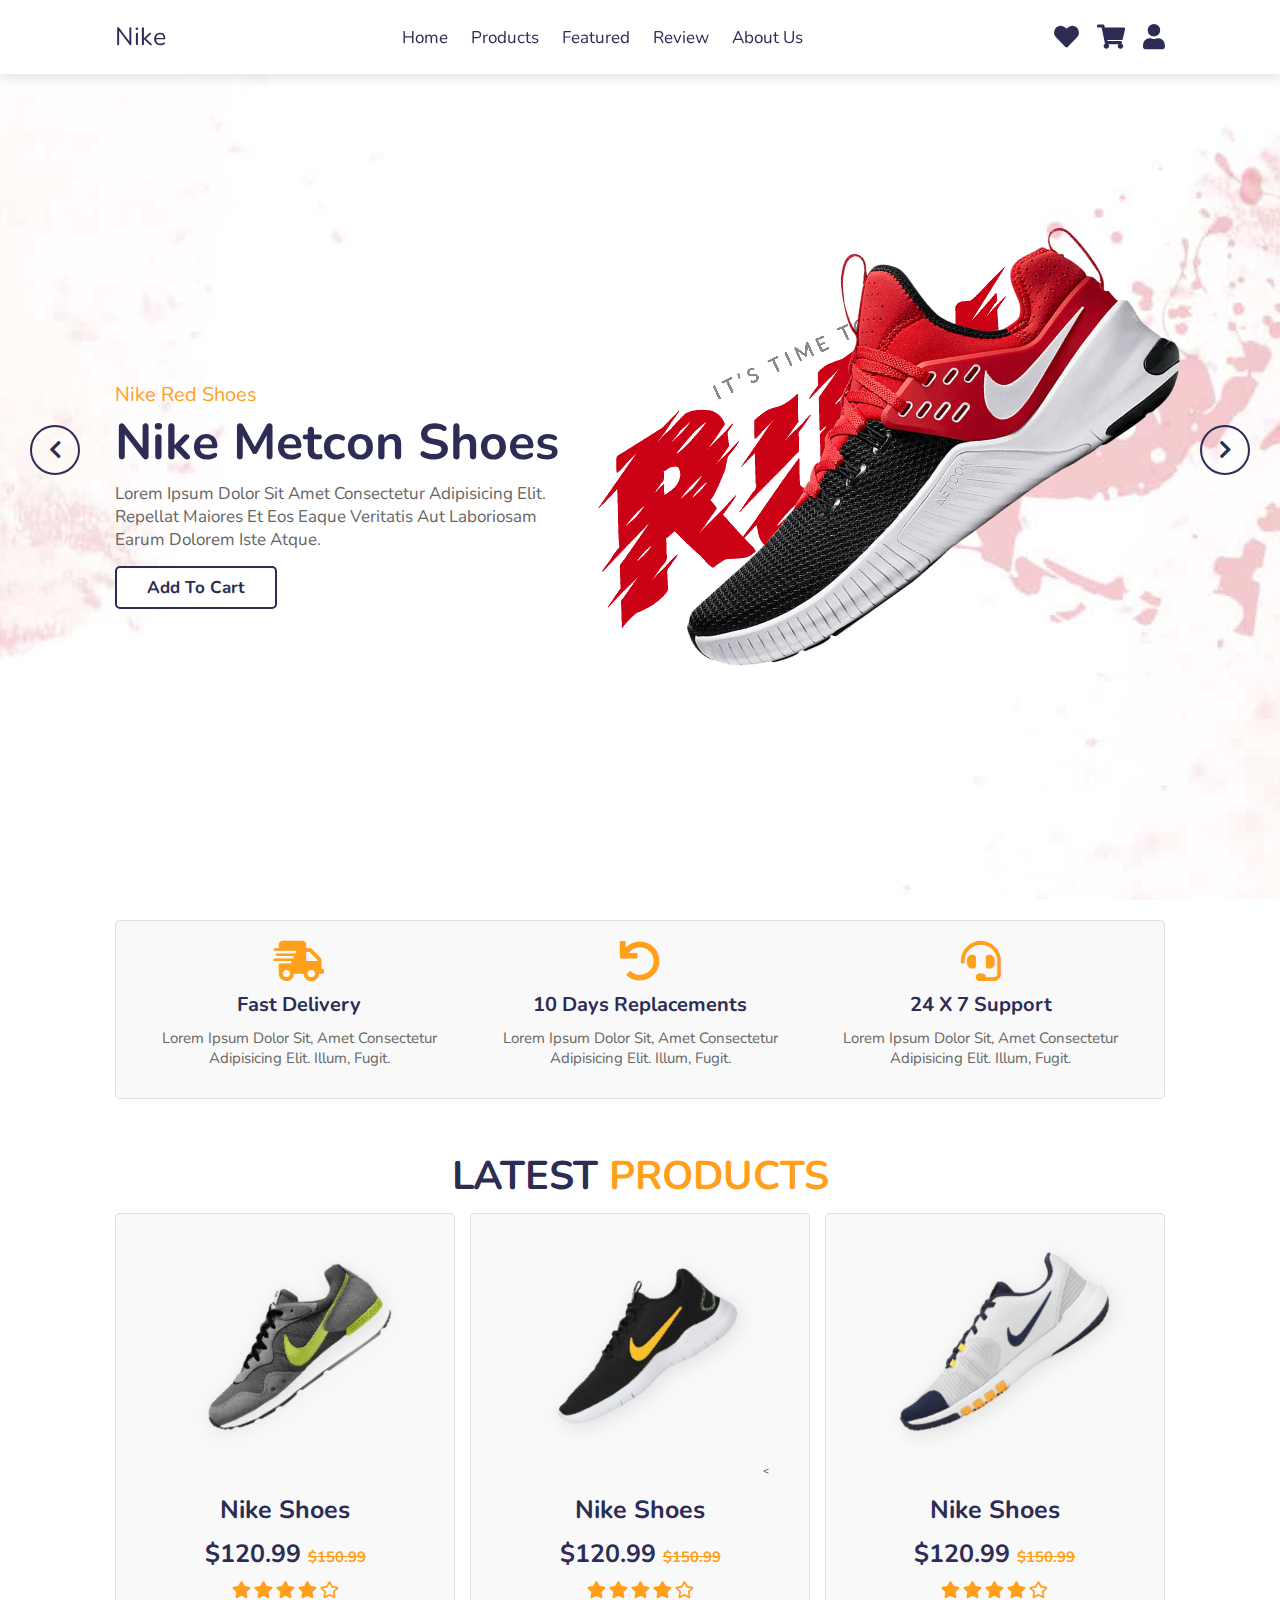
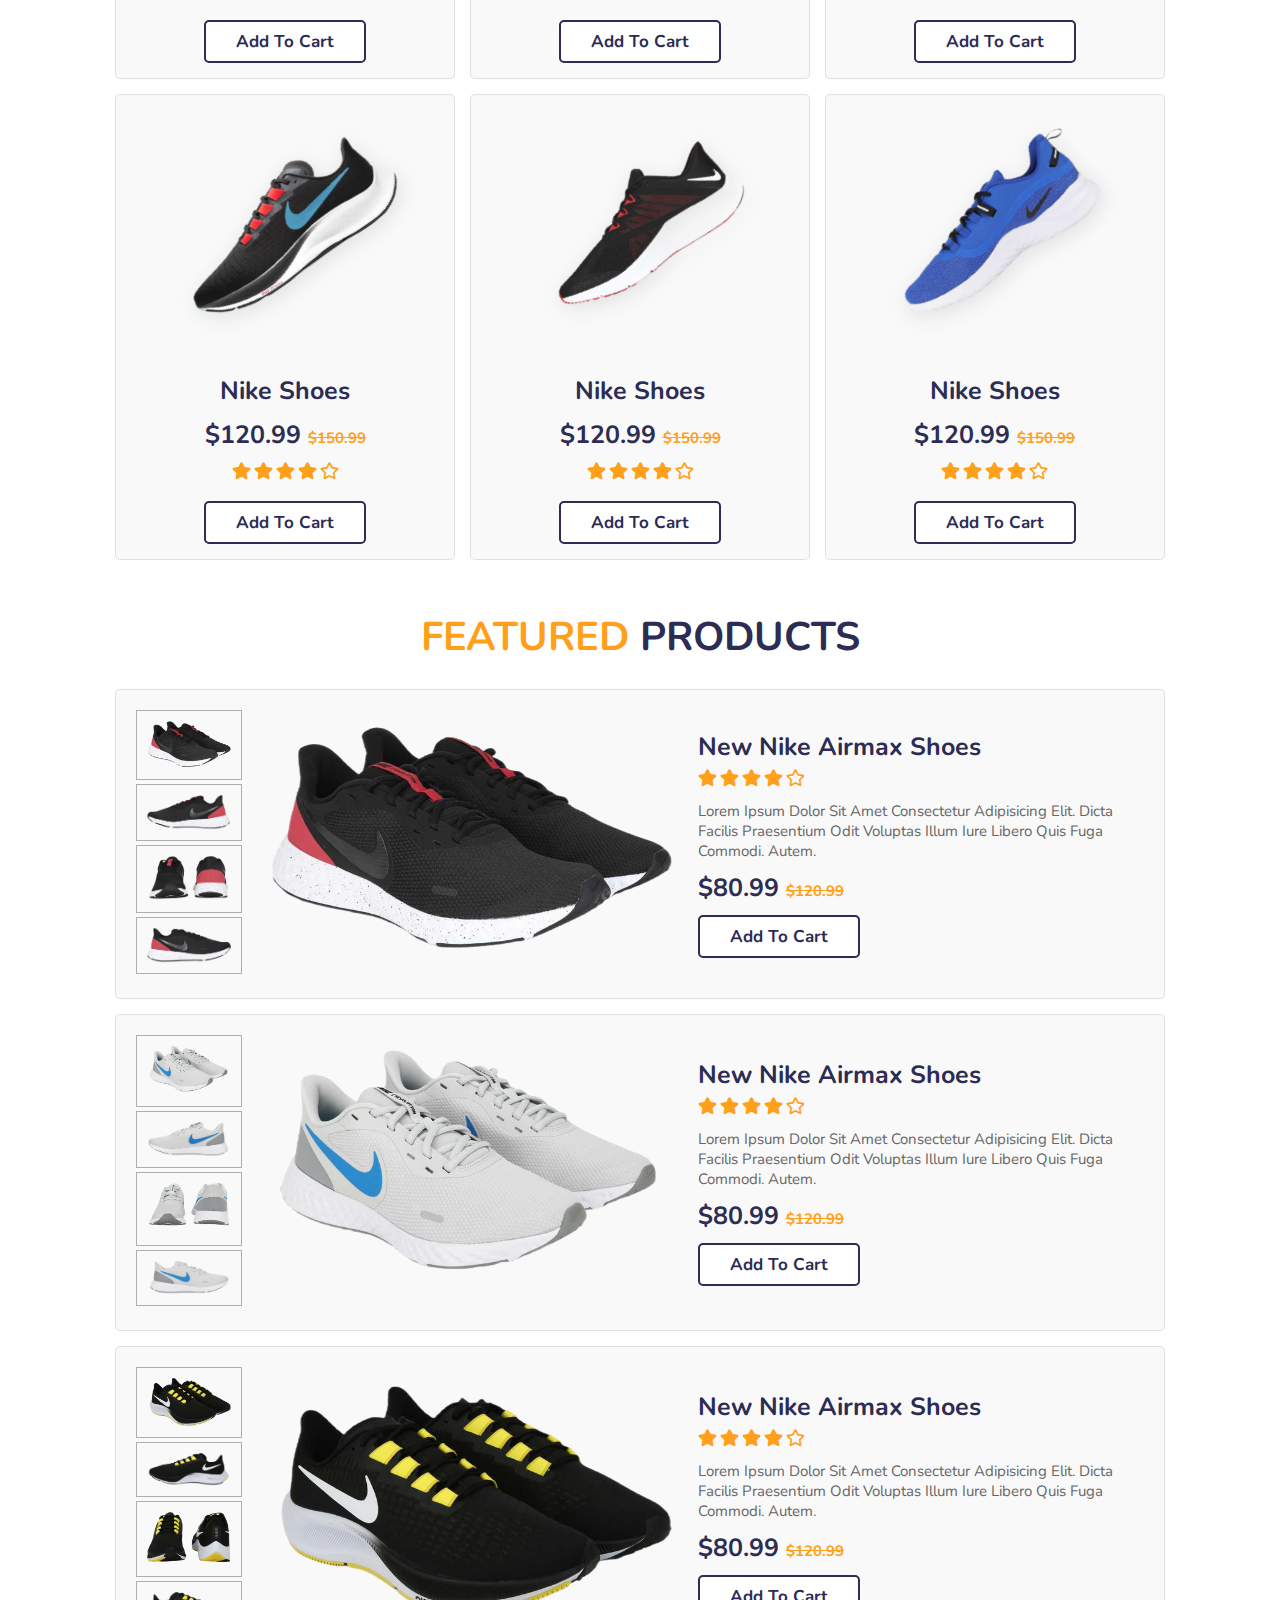
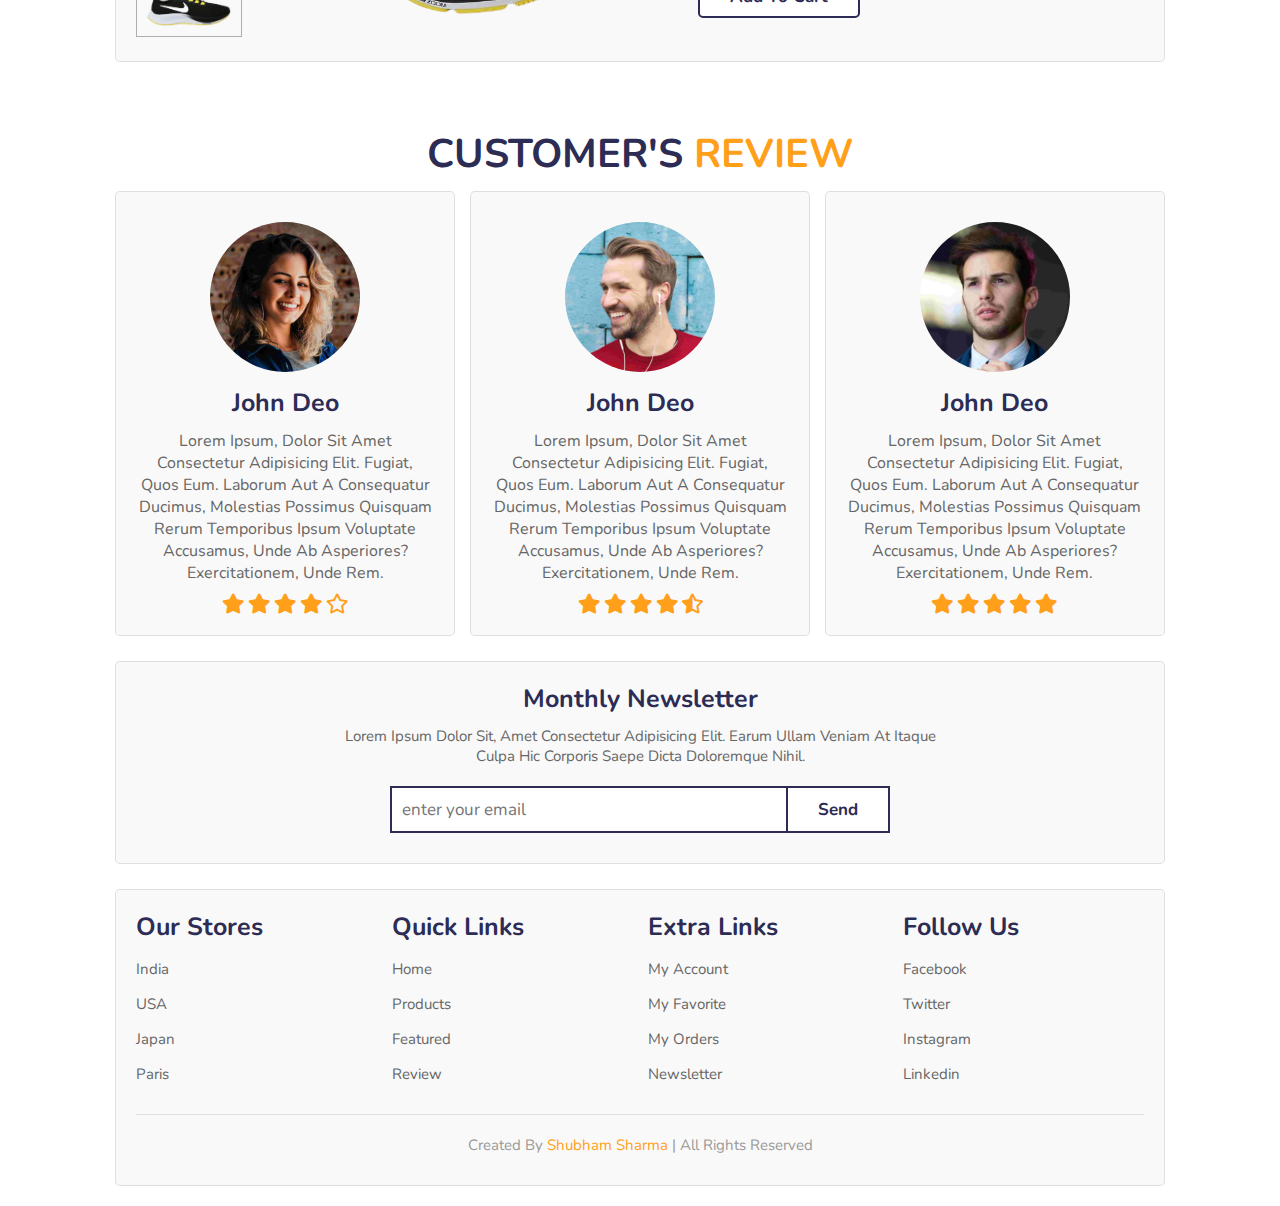
<file: index.html>
<!DOCTYPE html>
<html lang="en">
<head>
    <meta charset="UTF-8">
    <meta name="viewport" content="width=device-width, initial-scale=1.0">
    <title>complete responsive ecommerce website design tutorial</title>

    <!-- font awesome cdn link  -->
    <link rel="stylesheet" href="https://cdnjs.cloudflare.com/ajax/libs/font-awesome/5.15.3/css/all.min.css">

    <!-- custom css file link  -->
    <link rel="stylesheet" href="style.css">

</head>
<body>

<!-- header section starts  -->

<header>

    <div id="menu-bar" class="fas fa-bars"></div>

    <a href="#" class="logo">nike</a>

    <nav class="navbar">
        <a href="#home">home</a>
        <a href="#products">products</a>
        <a href="#featured">featured</a>
        <a href="#review">review</a>
        <a href="/aboutus.html">about us</a>
    </nav>

    <div class="icons">
        <a href="#" class="fas fa-heart"></a>
        <a href="#" class="fas fa-shopping-cart"></a>
        <a href="/login.html" class="fas fa-user"></a>
    </div>

</header>

<!-- header section ends -->

<!-- home section starts  -->

<section class="home" id="home">

    <div class="slide-container active">
        <div class="slide">
            <div class="content">
                <span>nike red shoes</span>
                <h3>nike metcon shoes</h3>
                <p>Lorem ipsum dolor sit amet consectetur adipisicing elit. Repellat maiores et eos eaque veritatis aut laboriosam earum dolorem iste atque.</p>
                <a href="#" class="btn">add to cart</a>
            </div>
            <div class="image">
                <img src="images/home-shoe-1.png" class="shoe" alt="">
                <img src="images/home-text-1.png" class="text" alt="">
            </div>
        </div>
    </div>

    <div class="slide-container">
        <div class="slide">
            <div class="content">
                <span>nike blue shoes</span>
                <h3>nike metcon shoes</h3>
                <p>Lorem ipsum dolor sit amet consectetur adipisicing elit. Repellat maiores et eos eaque veritatis aut laboriosam earum dolorem iste atque.</p>
                <a href="#" class="btn">add to cart</a>
            </div>
            <div class="image">
                <img src="images/home-shoe-2.png" class="shoe" alt="">
                <img src="images/home-text-2.png" class="text" alt="">
            </div>
        </div>
    </div>

    <div class="slide-container">
        <div class="slide">
            <div class="content">
                <span>nike yellow shoes</span>
                <h3>nike metcon shoes</h3>
                <p>Lorem ipsum dolor sit amet consectetur adipisicing elit. Repellat maiores et eos eaque veritatis aut laboriosam earum dolorem iste atque.</p>
                <a href="#" class="btn">add to cart</a>
            </div>
            <div class="image">
                <img src="images/home-shoe-3.png" class="shoe" alt="">
                <img src="images/home-text-3.png" class="text" alt="">
            </div>
        </div>
    </div>

    <div id="prev" class="fas fa-chevron-left" onclick="prev()"></div>
    <div id="next" class="fas fa-chevron-right" onclick="next()"></div>

</section>

<!-- home section ends -->

<!-- service section starts  -->

<section class="service">

    <div class="box-container">

        <div class="box">
            <i class="fas fa-shipping-fast"></i>
            <h3>fast delivery</h3>
            <p>Lorem ipsum dolor sit, amet consectetur adipisicing elit. Illum, fugit.</p>
        </div>

        <div class="box">
            <i class="fas fa-undo"></i>
            <h3>10 days replacements</h3>
            <p>Lorem ipsum dolor sit, amet consectetur adipisicing elit. Illum, fugit.</p>
        </div>

        <div class="box">
            <i class="fas fa-headset"></i>
            <h3>24 x 7 support</h3>
            <p>Lorem ipsum dolor sit, amet consectetur adipisicing elit. Illum, fugit.</p>
        </div>

    </div>

</section>

<!-- service section ends -->

<!-- products section starts  -->

<section class="products" id="products">

    <h1 class="heading"> latest <span>products</span> </h1>

    <div class="box-container">

        <div class="box">
            <div class="icons">
                <a href="#" class="fas fa-heart"></a>
                <a href="#" class="fas fa-share"></a>
                <a href="#" class="fas fa-eye"></a>
            </div>
            <img src="images/product-1.png" alt="">
            <div class="content">
                <h3>nike shoes</h3>
                <div class="price">$120.99 <span>$150.99</span></div>
                <div class="stars">
                    <i class="fas fa-star"></i>
                    <i class="fas fa-star"></i>
                    <i class="fas fa-star"></i>
                    <i class="fas fa-star"></i>
                    <i class="far fa-star"></i>
                </div>
                <a href="#" class="btn">add to cart</a>
            </div>
        </div>

        <div class="box">
            <div class="icons">
                <a href="#" class="fas fa-heart"></a>
                <a href="#" class="fas fa-share"></a>
                <a href="#" class="fas fa-eye"></a>
            </div>
            <img src="images/product-2.png" alt="">
            <<div class="content">
                <h3>nike shoes</h3>
                <div class="price">$120.99 <span>$150.99</span></div>
                <div class="stars">
                    <i class="fas fa-star"></i>
                    <i class="fas fa-star"></i>
                    <i class="fas fa-star"></i>
                    <i class="fas fa-star"></i>
                    <i class="far fa-star"></i>
                </div>
                <a href="#" class="btn">add to cart</a>
            </div>
        </div>

        <div class="box">
            <div class="icons">
                <a href="#" class="fas fa-heart"></a>
                <a href="#" class="fas fa-share"></a>
                <a href="#" class="fas fa-eye"></a>
            </div>
            <img src="images/product-3.png" alt="">
            <div class="content">
                <h3>nike shoes</h3>
                <div class="price">$120.99 <span>$150.99</span></div>
                <div class="stars">
                    <i class="fas fa-star"></i>
                    <i class="fas fa-star"></i>
                    <i class="fas fa-star"></i>
                    <i class="fas fa-star"></i>
                    <i class="far fa-star"></i>
                </div>
                <a href="#" class="btn">add to cart</a>
            </div>
        </div>

        <div class="box">
            <div class="icons">
                <a href="#" class="fas fa-heart"></a>
                <a href="#" class="fas fa-share"></a>
                <a href="#" class="fas fa-eye"></a>
            </div>
            <img src="images/product-4.png" alt="">
            <div class="content">
                <h3>nike shoes</h3>
                <div class="price">$120.99 <span>$150.99</span></div>
                <div class="stars">
                    <i class="fas fa-star"></i>
                    <i class="fas fa-star"></i>
                    <i class="fas fa-star"></i>
                    <i class="fas fa-star"></i>
                    <i class="far fa-star"></i>
                </div>
                <a href="#" class="btn">add to cart</a>
            </div>
        </div>

        <div class="box">
            <div class="icons">
                <a href="#" class="fas fa-heart"></a>
                <a href="#" class="fas fa-share"></a>
                <a href="#" class="fas fa-eye"></a>
            </div>
            <img src="images/product-5.png" alt="">
            <div class="content">
                <h3>nike shoes</h3>
                <div class="price">$120.99 <span>$150.99</span></div>
                <div class="stars">
                    <i class="fas fa-star"></i>
                    <i class="fas fa-star"></i>
                    <i class="fas fa-star"></i>
                    <i class="fas fa-star"></i>
                    <i class="far fa-star"></i>
                </div>
                <a href="#" class="btn">add to cart</a>
            </div>
        </div>

        <div class="box">
            <div class="icons">
                <a href="#" class="fas fa-heart"></a>
                <a href="#" class="fas fa-share"></a>
                <a href="#" class="fas fa-eye"></a>
            </div>
            <img src="images/product-6.png" alt="">
            <div class="content">
                <h3>nike shoes</h3>
                <div class="price">$120.99 <span>$150.99</span></div>
                <div class="stars">
                    <i class="fas fa-star"></i>
                    <i class="fas fa-star"></i>
                    <i class="fas fa-star"></i>
                    <i class="fas fa-star"></i>
                    <i class="far fa-star"></i>
                </div>
                <a href="#" class="btn">add to cart</a>
            </div>
        </div>

    </div>

</section>

<!-- products section ends -->


<!-- featured section starts  -->

<section class="featured" id="featured">

    <h1 class="heading"> <span>featured</span> products </h1>

    <div class="row">
        <div class="image-container">
            <div class="small-image">
                <img src="images/f-img-1.1.png" class="featured-image-1" alt="">
                <img src="images/f-img-1.2.png" class="featured-image-1" alt="">
                <img src="images/f-img-1.3.png" class="featured-image-1" alt="">
                <img src="images/f-img-1.4.png" class="featured-image-1" alt="">
            </div>
            <div class="big-image">
                <img src="images/f-img-1.1.png" class="big-image-1" alt="">
            </div>
        </div>
        <div class="content">
            <h3>new nike airmax shoes</h3>
            <div class="stars">
                <i class="fas fa-star"></i>
                <i class="fas fa-star"></i>
                <i class="fas fa-star"></i>
                <i class="fas fa-star"></i>
                <i class="far fa-star"></i>
            </div>
            <p>Lorem ipsum dolor sit amet consectetur adipisicing elit. Dicta facilis praesentium odit voluptas illum iure libero quis fuga commodi. Autem.</p>
            <div class="price">$80.99 <span>$120.99</span></div>
            <a href="#" class="btn">add to cart</a>
        </div>
    </div>

    <div class="row">
        <div class="image-container">
            <div class="small-image">
                <img src="images/f-img-2.1.png" class="featured-image-2" alt="">
                <img src="images/f-img-2.2.png" class="featured-image-2" alt="">
                <img src="images/f-img-2.3.png" class="featured-image-2" alt="">
                <img src="images/f-img-2.4.png" class="featured-image-2" alt="">
            </div>
            <div class="big-image">
                <img src="images/f-img-2.1.png" class="big-image-2" alt="">
            </div>
        </div>
        <div class="content">
            <h3>new nike airmax shoes</h3>
            <div class="stars">
                <i class="fas fa-star"></i>
                <i class="fas fa-star"></i>
                <i class="fas fa-star"></i>
                <i class="fas fa-star"></i>
                <i class="far fa-star"></i>
            </div>
            <p>Lorem ipsum dolor sit amet consectetur adipisicing elit. Dicta facilis praesentium odit voluptas illum iure libero quis fuga commodi. Autem.</p>
            <div class="price">$80.99 <span>$120.99</span></div>
            <a href="#" class="btn">add to cart</a>
        </div>
    </div>

    <div class="row">
        <div class="image-container">
            <div class="small-image">
                <img src="images/f-img-3.1.png" class="featured-image-3" alt="">
                <img src="images/f-img-3.2.png" class="featured-image-3" alt="">
                <img src="images/f-img-3.3.png" class="featured-image-3" alt="">
                <img src="images/f-img-3.4.png" class="featured-image-3" alt="">
            </div>
            <div class="big-image">
                <img src="images/f-img-3.1.png" class="big-image-3" alt="">
            </div>
        </div>
        <div class="content">
            <h3>new nike airmax shoes</h3>
            <div class="stars">
                <i class="fas fa-star"></i>
                <i class="fas fa-star"></i>
                <i class="fas fa-star"></i>
                <i class="fas fa-star"></i>
                <i class="far fa-star"></i>
            </div>
            <p>Lorem ipsum dolor sit amet consectetur adipisicing elit. Dicta facilis praesentium odit voluptas illum iure libero quis fuga commodi. Autem.</p>
            <div class="price">$80.99 <span>$120.99</span></div>
            <a href="#" class="btn">add to cart</a>
        </div>
    </div>

</section>

<!-- featured section ends -->

<!-- review section starts  -->

<section class="review" id="review">

    <h1 class="heading"> customer's <span>review</span> </h1>

    <div class="box-container">

        <div class="box">
            <img src="images/pic1.png" alt="">
            <h3>john deo</h3>
            <p>Lorem ipsum, dolor sit amet consectetur adipisicing elit. Fugiat, quos eum. Laborum aut a consequatur ducimus, molestias possimus quisquam rerum temporibus ipsum voluptate accusamus, unde ab asperiores? Exercitationem, unde rem.</p>
            <div class="stars">
                <i class="fas fa-star"></i>
                <i class="fas fa-star"></i>
                <i class="fas fa-star"></i>
                <i class="fas fa-star"></i>
                <i class="far fa-star"></i>
            </div>
        </div>

        <div class="box">
            <img src="images/pic2.png" alt="">
            <h3>john deo</h3>
            <p>Lorem ipsum, dolor sit amet consectetur adipisicing elit. Fugiat, quos eum. Laborum aut a consequatur ducimus, molestias possimus quisquam rerum temporibus ipsum voluptate accusamus, unde ab asperiores? Exercitationem, unde rem.</p>
            <div class="stars">
                <i class="fas fa-star"></i>
                <i class="fas fa-star"></i>
                <i class="fas fa-star"></i>
                <i class="fas fa-star"></i>
                <i class="fas fa-star-half-alt"></i>
            </div>
        </div>

        <div class="box">
            <img src="images/pic3.png" alt="">
            <h3>john deo</h3>
            <p>Lorem ipsum, dolor sit amet consectetur adipisicing elit. Fugiat, quos eum. Laborum aut a consequatur ducimus, molestias possimus quisquam rerum temporibus ipsum voluptate accusamus, unde ab asperiores? Exercitationem, unde rem.</p>
            <div class="stars">
                <i class="fas fa-star"></i>
                <i class="fas fa-star"></i>
                <i class="fas fa-star"></i>
                <i class="fas fa-star"></i>
                <i class="fas fa-star"></i>
            </div>
        </div>

    </div>

</section>

<!-- review section ends -->

<!-- newsletter section starts  -->

<section class="newsletter">

    <div class="content">
        <h3>monthly newsletter</h3>
        <p>Lorem ipsum dolor sit, amet consectetur adipisicing elit. Earum ullam veniam at itaque culpa hic corporis saepe dicta doloremque nihil.</p>
        <form action="">
            <input type="email" placeholder="enter your email" class="box">
            <input type="submit" value="send" class="btn">
        </form>
    </div>

</section>

<!-- newsletter section ends -->

<!-- footer section  -->

<section class="footer">

    <div class="box-container">

        <div class="box">
            <h3>our stores</h3>
            <a href="#">india</a>
            <a href="#">USA</a>
            <a href="#">japan</a>
            <a href="#">paris</a>
        </div>

        <div class="box">
            <h3>quick links</h3>
            <a href="#">home</a>
            <a href="#">products</a>
            <a href="#">featured</a>
            <a href="#">review</a>
        </div>

        <div class="box">
            <h3>extra links</h3>
            <a href="#">my account</a>
            <a href="#">my favorite</a>
            <a href="#">my orders</a>
            <a href="#">newsletter</a>
        </div>

        <div class="box">
            <h3>follow us</h3>
            <a href="#">facebook</a>
            <a href="#">twitter</a>
            <a href="#">instagram</a>
            <a href="#">linkedin</a>
        </div>

        <div class="credit">created by <span> Shubham Sharma </span> | all rights reserved</div>

    </div>

</section>


















<!-- custom js file link  -->
<script src="script.js"></script>
    
</body>
</html>
</file>
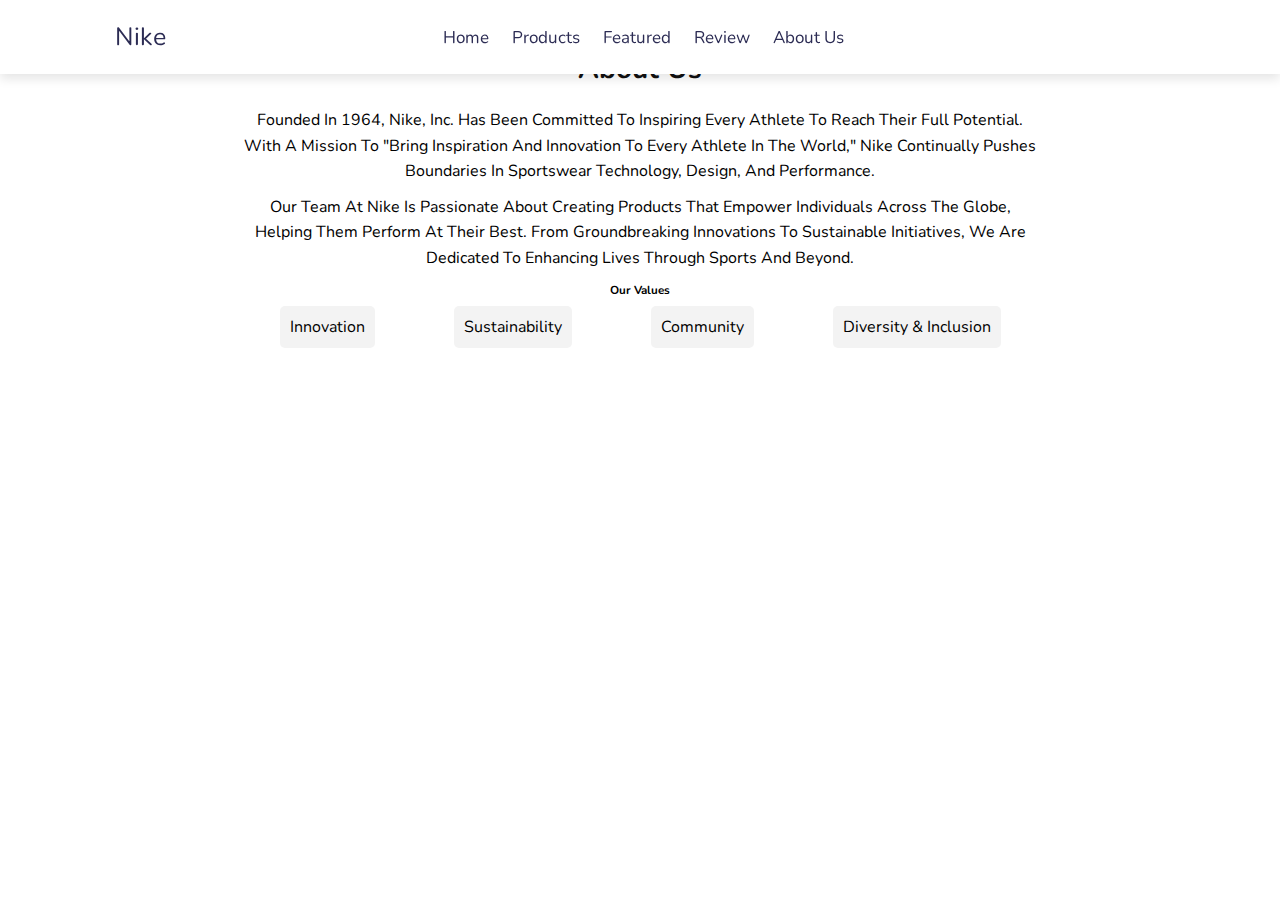
<file: aboutus.html>
<!DOCTYPE html>
<html lang="en">
<head>
    <meta charset="UTF-8">
    <meta name="viewport" content="width=device-width, initial-scale=1.0">
    <title>About Us</title>
    <link rel="stylesheet" href="aboutus.css">
</head>
<body>
  
<!-- header section starts  -->

<header>

    <div id="menu-bar" class="fas fa-bars"></div>

    <a href="/index.html" class="logo">nike</a>

    <nav class="navbar">
        <a href="/index.html">home</a>
        <a href="/index.html">products</a>
        <a href="/index.html">featured</a>
        <a href="/index.html">review</a>
        <a href="/aboutus.html">about us</a>
    </nav>

    <div class="icons">
        <a href="#" class="fas fa-heart"></a>
        <a href="#" class="fas fa-shopping-cart"></a>
        <a href="/login.html" class="fas fa-user"></a>
    </div>

</header>

<!-- header section ends -->


    <section class="about-section">
        <div class="about-container">
            <h2>About Us</h2>
            <p>
                Founded in 1964, Nike, Inc. has been committed to inspiring every athlete to reach their full potential. With a mission to "bring inspiration and innovation to every athlete in the world," Nike continually pushes boundaries in sportswear technology, design, and performance.
            </p>
            <p>
                Our team at Nike is passionate about creating products that empower individuals across the globe, helping them perform at their best. From groundbreaking innovations to sustainable initiatives, we are dedicated to enhancing lives through sports and beyond.
            </p>
            <h3>Our Values</h3>
            <ul>
                <li>Innovation</li>
                <li>Sustainability</li>
                <li>Community</li>
                <li>Diversity & Inclusion</li>
            </ul>
        </div>
    </section>

    <button onclick="scrollToTop()" class="scroll-top-btn">↑</button>

 

    <script src="script.js"></script>
</body>
</html>
</file>
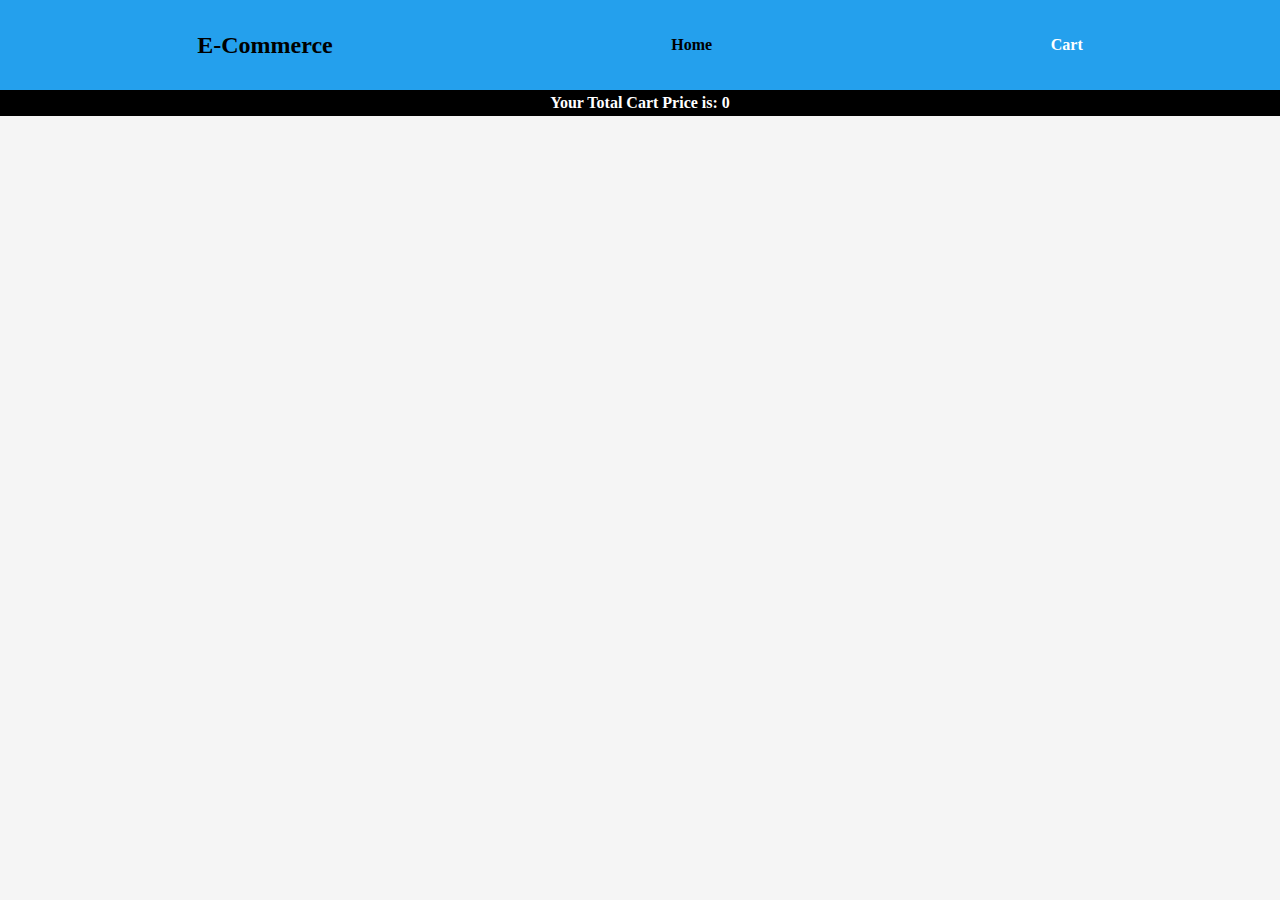
<file: cart.html>
<!DOCTYPE html>
<html lang="en">

<head>
  <meta charset="UTF-8">
  <meta name="viewport" content="width=device-width, initial-scale=1.0">
  <title>Cart</title>
  <!-- CSS -->
  <link rel="stylesheet" href="./style/cart.css">
  <!-- Font Awesome CDNJS -->
  <link rel="stylesheet" href="https://cdnjs.cloudflare.com/ajax/libs/font-awesome/6.5.1/css/all.min.css"
    integrity="sha512-DTOQO9RWCH3ppGqcWaEA1BIZOC6xxalwEsw9c2QQeAIftl+Vegovlnee1c9QX4TctnWMn13TZye+giMm8e2LwA=="
    crossorigin="anonymous" referrerpolicy="no-referrer" />
</head>

<body>
  <nav id="navbar">
    <h2>E-Commerce</h2>
    <span>
      <a href="index.html" class="home"><i class="fa-solid fa-home"></i>Home</a>
    </span>
    <span>
      <a href="cart.html" class="cart"><i class="fa-solid fa-cart-shopping"></i>Cart</a>
    </span>
  </nav>
  <p id="cart-price"></p>

  <div id="cart-container"></div>

  <script defer src="./script/cart.js"></script>
</body>

</html>
</file>
<file: style.css>
@import url('https://fonts.googleapis.com/css2?family=Nunito:wght@200;300;400;600;700&display=swap');

:root{
  --black:#2c2c54;
  --orange:#ff9f1a;
}

*{
  font-family: 'Nunito', sans-serif;
  margin: 0; padding:0;
  box-sizing: border-box;
  outline: none; border:none;
  text-decoration: none;
  text-transform: capitalize;
  transition: all .2s linear;
}

html{
  font-size: 62.5%;
  overflow-x: hidden;
  scroll-padding-top:6rem;
  scroll-behavior: smooth;
}

section{
  padding:2rem 9%;
}

.heading{
  text-align: center;
  text-transform: uppercase;
  font-size: 4rem;
  color:var(--black);
  padding:1rem;
}

.heading span{
  text-transform: uppercase;
  color:var(--orange);
}

.btn{
  display: inline-block;
  margin-top: 1rem;
  border-radius: .5rem;
  border:.2rem solid var(--black);
  font-weight: bolder;
  font-size: 1.7rem;
  color:var(--black);
  cursor: pointer;
  background:#fff;
  padding:.8rem 3rem;
}

.btn:hover{
  background:var(--orange);
  color:#fff;
}

header{
  position: fixed;
  top:0; left:0; right:0;
  z-index: 1000;
  background:#fff;
  padding:2rem 9%;
  display: flex;
  align-items: center;
  justify-content: space-between;
  box-shadow: 0 .5rem 1rem rgba(0,0,0,.1);
}

header .logo{
  font-size: 2.5rem;
  color:var(--black);
}

header .navbar a{
  font-size: 1.7rem;
  color:var(--black);
  margin:0 1rem;
}

header .navbar a:hover{
  color:var(--orange);
}

header .icons a{
  font-size: 2.5rem;
  color:var(--black);
  margin-left:1.5rem;
}

header .icons a:hover{
  color:var(--orange);
}

#menu-bar{
  font-size: 2.5rem;
  padding: .5rem 1.5rem;
  border:.1rem solid var(--black);
  color:var(--black);
  border-radius: .3rem;
  cursor: pointer;
  display: none;
}

.home{
  padding:0;
  position:relative;
}

.home .slide-container .slide{
  min-height: 100vh;
  display: flex;
  align-items: center;
  flex-wrap: wrap;
  gap:1.5rem;
  padding:0 9%;
  padding-top: 9rem;
}

.home .slide-container .slide .content{
  flex:1 1 40rem;
  animation: slideContent .5s linear 1s backwards;
}

@keyframes slideContent{
  0%{
    opacity: 0;
    transform: translateX(-10rem);
  }
}

.home .slide-container .slide .image{
  flex:1 1 50rem;
  padding-bottom: 15rem;
  position: relative;
  z-index: 0;
}

.home .slide-container .slide .image .shoe{
  width:100%;
  transform: rotate(-35deg);
  animation:shoe .3s linear;
}

@keyframes shoe{
  0%{
    transform: rotate(0deg) scale(.5);
  }
}

.home .slide-container .slide .image .text{
  position: absolute;
  top:0; left:0;
  z-index: -1;
  animation:shoeText .5s linear .5s backwards;
}

@keyframes shoeText{
  0%{
    opacity: 0;
    top:-10rem;
  }
}

.home .slide-container .slide .content span{
  font-size: 2rem;
  color:var(--orange);
}

.home .slide-container .slide .content h3{
  font-size: 5rem;
  color:var(--black);
}

.home .slide-container .slide .content p{
  font-size: 1.7rem;
  color:#666;
  padding:.5rem 0;
}

.home .slide-container:nth-child(1) .slide{
  background:url(../images/home-bg-1.jpg) no-repeat;
  background-size: cover;
  background-position: center;
}

.home .slide-container:nth-child(2) .slide{
  background:url(../images/home-bg-2.jpg) no-repeat;
  background-size: cover;
  background-position: center;
}

.home .slide-container:nth-child(3) .slide{
  background:url(../images/home-bg-3.jpg) no-repeat;
  background-size: cover;
  background-position: center;
}

.home .slide-container{
  display: none;
}

.home .slide-container.active{
  display: block;
}

.home #prev,
.home #next{
  position: absolute;
  top:50%; 
  transform:translateY(-50%);
  border-radius: 50%;
  z-index: 100;
  height:5rem;
  width:5rem;
  line-height: 4.5rem;
  font-size: 2rem;
  color:var(--black);
  border:.2rem solid var(--black);
  cursor: pointer;
  text-align: center;
}

.home #prev:hover,
.home #next:hover{
  color:#fff;
  background:var(--orange);
}

.home #prev{
  left:3rem;
}

.home #next{
  right:3rem;
}

.service .box-container{
  display: flex;
  flex-wrap: wrap;
  gap:1.5rem;
  background:#f9f9f9;
  border:.1rem solid rgba(0,0,0,.1);
  border-radius: .5rem;
  padding:2rem;
}

.service .box-container .box{
  text-align: center;
  flex:1 1 30rem
}

.service .box-container .box i{
  font-size: 4rem;
  color:var(--orange);
}

.service .box-container .box h3{
  font-size: 2rem;
  color:var(--black);
  padding-top: 1rem;
}

.service .box-container .box p{
  font-size: 1.5rem;
  color:#666;
  padding:1rem 0;
}

.products .box-container{
  display: flex;
  flex-wrap: wrap;
  gap:1.5rem;
}

.products .box-container .box{
  border:.1rem solid rgba(0,0,0,.1);
  border-radius: .5rem;
  text-align: center;
  position: relative;
  overflow: hidden;
  background:#f9f9f9;
  flex:1 1 30rem;
}

.products .box-container .box .content{
  padding:1.5rem;
}

.products .box-container .box img{
  height:10rem;
  transform: rotate(-35deg);
  filter:drop-shadow(0 .5rem 1rem rgba(0,0,0,.1));
  margin:8rem 2rem;
}

.products .box-container .box:hover img{
  transform: rotate(-35deg) scale(1.2);
}

.products .box-container .box .icons{
  display: flex;
  flex-flow: column;
  position: absolute;
  top:.5rem; left:-10rem;
}

.products .box-container .box:hover .icons{
  left:1rem;
}

.products .box-container .box .icons a{
  height:4.5rem;
  width:5rem;
  line-height: 4.5rem;
  font-size: 2rem;
  color:var(--black);
  border:.1rem solid var(--black);
  border-radius: .5rem;
  background:#fff;
  margin-top: .5rem;
}

.products .box-container .box .icons a:hover{
  background:var(--orange);
  color:#fff;
}

.products .box-container .box .content h3{
  color:var(--black);
  font-size: 2.5rem;
}

.products .box-container .box .content .price{
  color:var(--black);
  font-size: 2.5rem;
  font-weight: bolder;
  padding:1rem 0;
}

.products .box-container .box .content .price span{
  color:var(--orange);
  font-size: 1.5rem;
  text-decoration: line-through;
}

.products .box-container .box .content .stars{
  padding-bottom: 1rem;
}

.products .box-container .box .content .stars i{
  font-size: 1.7rem;
  color:var(--orange);
}

.featured .row{
  display: flex;
  flex-wrap: wrap;
  gap:1.5rem;
  border:.1rem solid rgba(0,0,0,.1);
  border-radius: .5rem;
  background:#f9f9f9;
  padding:2rem;
  align-items: center;
  margin:1.5rem 0;
}

.featured .row .content{
  flex:1 1 40rem;
}

.featured .row .image-container{
  display:flex;
  gap:1.5rem;
  align-items: center;
  flex:1 1 50rem;
}

.featured .row .image-container .small-image{
  width:20%;
}

.featured .row .image-container .big-image{
  width:80%;
  padding:1rem;
}

.featured .row .image-container .small-image img{
  width:100%;
  padding:1rem;
  border:.1rem solid rgba(0,0,0,.3);
  cursor: pointer;
}

.featured .row .image-container .small-image img:hover{
  background:#ccc;
}

.featured .row .image-container .big-image img{
  width:100%;
}

.featured .row .image-container .big-image img:hover{
  transform: scale(1.05);
}

.featured .row .content h3{
  font-size: 2.5rem;
  color:var(--black);
}

.featured .row .content .stars i{
  font-size: 1.7rem;
  color:var(--orange);
  padding:.5rem 0;
}

.featured .row .content p{
  font-size: 1.5rem;
  color:#666;
  padding:1rem 0;
}

.featured .row .content .price{
  font-size: 2.5rem;
  color:var(--black);
  font-weight: bolder;
}

.featured .row .content .price span{
  font-size: 1.5rem;
  color:var(--orange);
  text-decoration: line-through;
}

.review .box-container{
  display: flex;
  flex-wrap: wrap;
  gap:1.5rem;
}

.review .box-container .box{
  flex:1 1 30rem;
  text-align: center;
  border:.1rem solid rgba(0,0,0,.1);
  border-radius: .5rem;
  background:#f9f9f9;
  padding:2rem;
}

.review .box-container .box img{
  border-radius: 50%;
  object-fit: cover;
  height:15rem;
  width:15rem;
  margin:1rem 0;
}

.review .box-container .box h3{
  font-size: 2.5rem;
  color:var(--black);
}

.review .box-container .box p{
  font-size: 1.6rem;
  color:#666;
  padding:1rem 0;
}

.review .box-container .box .stars i{
  color:var(--orange);
  font-size: 2rem;
}

.newsletter{
  padding-top: .5rem;
  padding-bottom: .5rem;
}

.newsletter .content{
  text-align: center;
  border:.1rem solid rgba(0,0,0,.1);
  border-radius: .5rem;
  background:#f9f9f9;
  padding:2rem;
}

.newsletter .content h3{
  font-size: 2.5rem;
  color:var(--black);
}

.newsletter .content p{
  font-size: 1.5rem;
  color:#666;
  margin:1rem auto;
  max-width: 60rem;
}

.newsletter .content form{
  margin:1rem auto;
  max-width: 50rem;
  display: flex;
}

.newsletter .content form .box{
  width:100%;
  font-size: 1.7rem;
  text-transform: none;
  color:#333;
  padding:1rem;
  border:.2rem solid var(--black);
  border-right: none;
  margin-top: 1rem;
}

.newsletter .content form .btn{
  border-radius: 0;
}

.footer .box-container{
  border:.1rem solid rgba(0,0,0,.1);
  border-radius: .5rem;
  background:#f9f9f9;
  padding:2rem;
  display: flex;
  flex-wrap: wrap;
  gap:1.5rem;
}

.footer .box-container .box{
  flex:1 1 20rem;
}

.footer .box-container .box h3{
  color:var(--black);
  font-size: 2.5rem;
  padding-bottom: 1.5rem;
}

.footer .box-container .box a{
  color:#666;
  font-size: 1.5rem;
  padding-bottom: 1.5rem;
  display: block;
}

.footer .box-container .box a:hover{
  color:var(--orange);
}

.footer .box-container .credit{
  text-align: center;
  width:100%;
  border-top: .1rem solid rgba(0,0,0,.1);
  font-size: 1.5rem;
  padding:1rem;
  padding-top: 2rem;
  color:#999;
}

.footer .box-container .credit span{
  color:var(--orange);
}















/* media queries  */

@media (max-width:991px){

  html{
    font-size: 55%;
  }

  header{
    padding:2rem;
  }

  section{
    padding:2rem;
  }

}

@media (max-width:768px){

  #menu-bar{
    display: block;
  }

  header .navbar{
    position: absolute;
    top:100%; left:-120%;
    width:100%;
    background:#eee;
    border-top: .1rem solid rgba(0,0,0,.1);
  }

  header .navbar.active{
    left:0;
  }

  header .navbar a{
    font-size: 2rem;
    background:#fff;
    border:.1rem solid var(--black);
    border-radius: .5rem;
    padding:1.5rem;
    margin:1.5rem;
    display: block;
    text-align: center;
  }

  .home .slide-container .slide .image .text{
    width:60%;
  }

  .home #prev,
  .home #next{
    top:85%;
  }

}

@media (max-width:400px){

  html{
    font-size: 50%;
  }

  .home .slide-container .slide .image{
    padding-bottom: 6rem;
  }

  .heading{
    font-size: 3rem;
  }

}
</file>
<file: aboutus.css>
@import url('https://fonts.googleapis.com/css2?family=Nunito:wght@200;300;400;600;700&display=swap');

:root{
  --black:#2c2c54;
  --orange:#ff9f1a;
}

*{
  font-family: 'Nunito', sans-serif;
  margin: 0; padding:0;
  box-sizing: border-box;
  outline: none; border:none;
  text-decoration: none;
  text-transform: capitalize;
  transition: all .2s linear;
}

html{
  font-size: 62.5%;
  overflow-x: hidden;
  scroll-padding-top:6rem;
  scroll-behavior: smooth;
}

section{
  padding:2rem 9%;
}

.heading{
  text-align: center;
  text-transform: uppercase;
  font-size: 4rem;
  color:var(--black);
  padding:1rem;
}

.heading span{
  text-transform: uppercase;
  color:var(--orange);
}

.btn{
  display: inline-block;
  margin-top: 1rem;
  border-radius: .5rem;
  border:.2rem solid var(--black);
  font-weight: bolder;
  font-size: 1.7rem;
  color:var(--black);
  cursor: pointer;
  background:#fff;
  padding:.8rem 3rem;
}

.btn:hover{
  background:var(--orange);
  color:#fff;
}

header{
  position: fixed;
  top:0; left:0; right:0;
  z-index: 1000;
  background:#fff;
  padding:2rem 9%;
  display: flex;
  align-items: center;
  justify-content: space-between;
  box-shadow: 0 .5rem 1rem rgba(0,0,0,.1);
}

header .logo{
  font-size: 2.5rem;
  color:var(--black);
}

header .navbar a{
  font-size: 1.7rem;
  color:var(--black);
  margin:0 1rem;
}

header .navbar a:hover{
  color:var(--orange);
}

header .icons a{
  font-size: 2.5rem;
  color:var(--black);
  margin-left:1.5rem;
}

header .icons a:hover{
  color:var(--orange);
}

#menu-bar{
  font-size: 2.5rem;
  padding: .5rem 1.5rem;
  border:.1rem solid var(--black);
  color:var(--black);
  border-radius: .3rem;
  cursor: pointer;
  display: none;
}


.header h1 {
    font-size: 24px;
    margin-bottom: 10px;
}

.header nav ul {
    list-style-type: none;
}

.header nav ul li {
    display: inline;
    margin: 0 15px;
}

.header nav ul li a {
    color: #fff;
    text-decoration: none;
    transition: color 0.3s;
}

.header nav ul li a:hover {
    color: #f39c12;
}

.about-section {
    padding: 50px;
    text-align: center;
    background-color: #fff;
    animation: fadeIn 1.5s ease;
}

.about-container {
    max-width: 800px;
    margin: auto;
}

.about-container h2 {
    font-size: 28px;
    color: #111;
    margin-bottom: 20px;
    position: relative;
    animation: fadeInLeft 1s ease;
}

.about-container p {
    font-size: 16px;
    margin: 10px 0;
    line-height: 1.6;
}

.about-container ul {
    list-style: none;
    padding: 0;
    display: flex;
    justify-content: space-around;
    animation: fadeInUp 1.5s ease;
}

.about-container ul li {
    font-size: 16px;
    margin: 8px 0;
    padding: 10px;
    border-radius: 5px;
    background-color: #f3f3f3;
    transition: transform 0.3s, background-color 0.3s;
}

.about-container ul li:hover {
    transform: scale(1.05);
    background-color: #ddd;
}

.footer {
    background-color: #111;
    color: #fff;
    text-align: center;
    padding: 15px;
    animation: fadeInUp 1.5s;
}

.footer p {
    font-size: 14px;
}

.scroll-top-btn {
    position: fixed;
    bottom: 30px;
    right: 30px;
    padding: 10px 15px;
    background-color: #111;
    color: #fff;
    border: none;
    border-radius: 50%;
    font-size: 18px;
    display: none;
    cursor: pointer;
    transition: background-color 0.3s;
}

.scroll-top-btn:hover {
    background-color: #f39c12;
}

@keyframes fadeInDown {
    from {
        opacity: 0;
        transform: translateY(-20px);
    }
    to {
        opacity: 1;
        transform: translateY(0);
    }
}

@keyframes fadeIn {
    from {
        opacity: 0;
    }
    to {
        opacity: 1;
    }
}

@keyframes fadeInLeft {
    from {
        opacity: 0;
        transform: translateX(-20px);
    }
    to {
        opacity: 1;
        transform: translateX(0);
    }
}

@keyframes fadeInUp {
    from {
        opacity: 0;
        transform: translateY(20px);
    }
    to {
        opacity: 1;
        transform: translateY(0);
    }
}
</file>
<file: style/cart.css>
* {
  padding: 0;
  margin: 0;
  box-sizing: border-box;
}

body {
  background-color: whitesmoke;
}

#navbar {
  width: 100%;
  height: 10vh;
  display: flex;
  margin: 0rem 0rem;
  padding: 0rem 2rem;
  position: static;
  align-items: center;
  justify-content: space-around;
  background-color: #24a0ed;
  box-shadow: 0 0 0.25rem black;
}

#navbar i {
  margin: 0 0.25rem;
}

.home {
  color: black;
  text-decoration: none;
  font-weight: bold;
  font-size: 1rem;
}

.home:hover {
  color: white;
}

.cart {
  color: white;
  text-decoration: none;
  font-weight: bold;
  font-size: 1rem;
}

i {
  margin: 0 0.5rem;
}

#cart-price {
  text-align: center;
  font-weight: bold;
  padding: 0.25rem 0.25rem;
  background-color: black;
  color: white;
}

#cart-container {
  display: grid;
  gap: 1rem;
  padding: 1rem;
  grid-template-columns: repeat(5, 1fr);
  justify-items: center;
  align-items: center;
}

img {
  width: 100%;
}

.card {
  display: flex;
  flex-direction: column;
  width: fit-content;
  height: fit-content;
  padding: 0 0.5rem 0.5rem;
  border-radius: 0.25rem;
  background-color: aliceblue;
  box-shadow: 0rem 0rem 0.25rem black;
}

.brand-name {
  font-size: 1.35rem;
}

.details {
  width: 100%;
  height: 2rem;
  color: rgb(111, 111, 111);
  text-overflow: "ellipsis";
  overflow: hidden;
  font-size: 0.75em;
}

.price-category-container {
  width: 100%;
  margin: 0.25rem 0 0.5rem;
  display: flex;
  justify-content: space-between;
}

.category {
  font-size: 0.8rem;
  font-weight: bold;
  color: rgb(80, 80, 80);
}

.price {
  font-weight: bold;
}

.button-section {
  width: 100%;
  display: flex;
  justify-content: space-between;
}

.quantity-section {
  display: flex;
  align-items: center;
  justify-content: center;
}

.quantity-span {
  display: flex;
  align-items: center;
  justify-content: center;
  width: 2rem;
  height: 1.25rem;
  margin: 0 0.25rem;
  text-align: center;
  border: 0.001rem solid #c2c2c2;
  border-radius: 0.1rem;
  background-color: white;
}

.increment-btn {
  width: 1.25rem;
  height: 1.25rem;
  background-color: white;
  cursor: pointer;
  font-weight: bold;
  border: 0.001rem solid #c2c2c2;
  border-radius: 50%;
}

.decrement-btn {
  width: 1.25rem;
  height: 1.25rem;
  background-color: white;
  cursor: pointer;
  font-weight: bold;
  border: 0.001rem solid #c2c2c2;
  border-radius: 50%;
}

.remove-icon {
  background-color: transparent;
  cursor: pointer;
  font-weight: bold;
  border: none;
}

.remove-icon:hover {
  color: #009dff;
  cursor: pointer;
}
</file>
